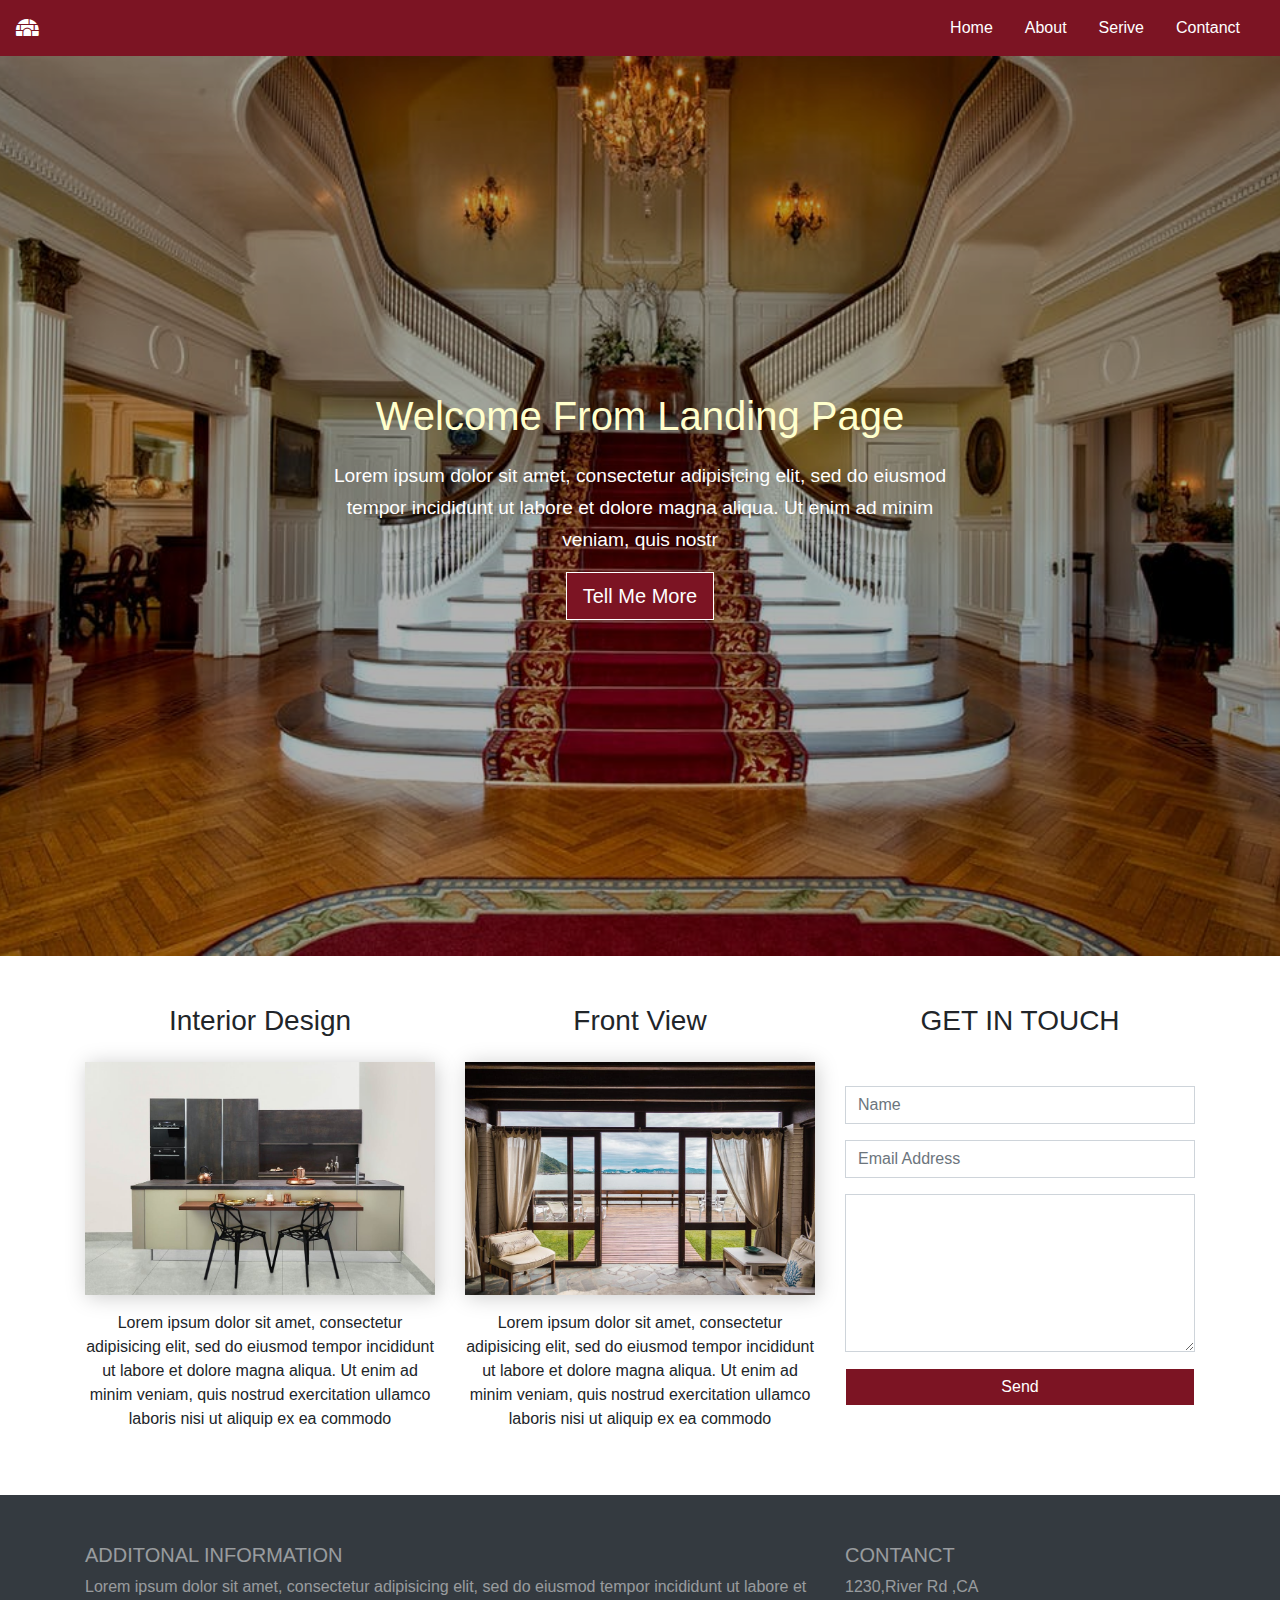
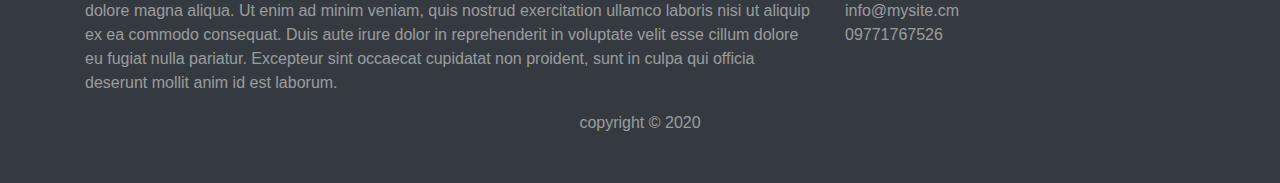
<file: index.html>
<!DOCTYPE html>
<html lang="en">
<head>
	<meta charset="UTF-8">	
	<meta name="viewport" content="width=device-width,initial-scale=1">
	<title>Home Page</title>
	<link rel="stylesheet" href="library/bootstrap/bootstrap.min.css">
	<link rel="stylesheet" href="library/fontawesome/fontawesome-all.min.css">
	<link rel="stylesheet" href="css/style.css">
	<link rel="shortcut icon" type="text/css" href="Images/logo.png">
</head>
<body>	
		<!-- nav section start -->
		<nav class="navbar navbar-expand-lg nav-bar px-3">
			<a href="#" class="navbar-brand">
				<i class="fas fa-igloo">
				</i>
			</a>
			<button class="navbar-toggler  navbar-dark" type="button" data-toggle="collapse" data-target="#navbarSupportedContent" aria-controls="navbarSupportedContent" aria-expanded="false" aria-label="Toggle navigation">
			  <span class="navbar-toggler-icon"></span>
			</button>
			<div class="collapse navbar-collapse" id="navbarSupportedContent">
				<ul class="navbar-nav">
					<li class="nav-item" >
						<a href="#" class="nav-link">Home</a>
					</li>
					<li class="nav-item ">
						<a href="#" class="nav-link">About</a>
					</li>
					<li class="nav-item ">
						<a href="#" class="nav-link">Serive</a>
					</li>
					<li class="nav-item ">
						<a href="#" class="nav-link">Contanct</a>
					</li>
				</ul>
			</div>
		  </nav>
		<!-- nav section end -->
		<!-- header start -->
		<header class="header">	
			<div class="overlay">			
			</div>
			<div class="description">
				<h1>Welcome From Landing Page</h1>
				<p>Lorem ipsum dolor sit amet, consectetur adipisicing elit, sed do eiusmod
				tempor incididunt ut labore et dolore magna aliqua. Ut enim ad minim veniam,
				quis nostr</p>
				<button class="btn btn-outline-secondary btn-lg">Tell Me More</button>
			</div>
		</header>
		<!-- header end -->
		<!-- feature section start -->
		<div class="features container my-5">
			<div class="row">
				<div class="col-md-4 text-center">
					<h3 class="features title">Interior Design</h3>
					 	<img src="Images/feature-img-1.jpeg" class="img-fluid my-3">
							<p>
								Lorem ipsum dolor sit amet, consectetur adipisicing elit, sed do eiusmod
								tempor incididunt ut labore et dolore magna aliqua. Ut enim ad minim veniam,
								quis nostrud exercitation ullamco laboris nisi ut aliquip ex ea commodo
								
							</p>
				</div>
				<div class="col-md-4 text-center">
					<h3 class="features title">Front View</h3>
					 	<img src="Images/feature-img-2.jpeg" class="img-fluid my-3">
							<p>
								Lorem ipsum dolor sit amet, consectetur adipisicing elit, sed do eiusmod
								tempor incididunt ut labore et dolore magna aliqua. Ut enim ad minim veniam,
								quis nostrud exercitation ullamco laboris nisi ut aliquip ex ea commodo
								
							</p>
				</div>
				<div class="col-md-4">
					<h3 class="text-uppercase features-title text-center mb-5">get in touch</h3>
					 	<div class="form-group">
					 		<input type="text" class="form-control" placeholder="Name">
					 	</div>
					 	<div class="form-group">
					 		<input type="text" class="form-control" placeholder="Email Address">
					 	</div>
					 	<div class="form-group">
					 		<textarea rows="6" class="form-control"></textarea>
					 	</div>
					 	<input type="submit" class="btn btn-outline-secondary btn-block" value="Send">
				</div>
			</div>			
		</div>
		<!-- feature section end -->
		<!-- footer section start -->
		<footer class="bg-dark">
			<div class="container">
				<div class="row">
					<div class="col-md-8 text-white-50 mt-5">
						<h5 class="text-uppercase">additonal information</h5>
							<p>
						Lorem ipsum dolor sit amet, consectetur adipisicing elit, sed do eiusmod
						tempor incididunt ut labore et dolore magna aliqua. Ut enim ad minim veniam,
						quis nostrud exercitation ullamco laboris nisi ut aliquip ex ea commodo
						consequat. Duis aute irure dolor in reprehenderit in voluptate velit esse
						cillum dolore eu fugiat nulla pariatur. Excepteur sint occaecat cupidatat non
						proident, sunt in culpa qui officia deserunt mollit anim id est laborum.
							</p>
					</div>
					<div class="col-md-4 text-white-50 mt-5">
						<h5 class="text-uppercase ">contanct</h5>
						<p>
							1230,River Rd ,CA<br>
							info@mysite.cm<br>
							09771767526
						</p>
					</div>
			</div>
			<div class="copyright text-center text-white-50 pb-5">copyright &copy; 2020</div>
		</footer>
		<!-- footer section end -->
	<script src="library/bootstrap/jquery-3.4.1.slim.min.js"></script>
	<script src="library/bootstrap/popper.min.js"></script>
	<script src="library/bootstrap/bootstrap.min.js"></script>
	<script src="js/script.js"></script>
</body>
</html>



<!-- <nav class="nav-bar navbar-expand-lg">
	<div class="d-flex justify-content-between container p-1">
		
		<button class="navbar-toggler navbar-dark" data-target = "#main-navigation" data-toggle="collapse">
			<span class="navbar-toggler-icon"></span>
		</button>
		<div class="collapse navbar-collapse" id="main-navigation">
			<ul class="navbar-nav">
				<li class="nav-item" >
					<a href="#" class="nav-link">Home</a>
				</li>
				<li class="nav-item ">
					<a href="#" class="nav-link">About</a>
				</li>
				<li class="nav-item ">
					<a href="#" class="nav-link">Contanct</a>
				</li>
				<li class="nav-item ">
					<a href="#" class="nav-link">Contanct</a>
				</li>
				<li class="nav-item ">
					<a href="#" class="nav-link">Contanct</a>
				</li>
				<li class="nav-item ">
					<a href="#" class="nav-link">Contanct</a>
				</li>
			</ul>
		</div>
	</div>
</nav> -->
</file>
<file: css/style.css>
body{
	margin:0;
	padding:0;
	background: #fff;
}

/*nav section*/
.nav-bar{
	background: #7c1423;
}
.navbar-brand,.nav-link{
	color: #fff;
	margin-right: 1em !important;

}
.navbar-brand:hover,.nav-link:hover{
	color:white;
}
.navbar-collapse{
	justify-content: flex-end;
}
/*header*/
.header{
	background-image: url("../Images/header-img.jpeg");
	background-size: cover;
	background-position: center;
	position: relative;
}
.overlay{
	min-width:100%;
	min-height:100%;
	background: #000;
	opacity: .3;
	position: absolute;
	left: 0;
	top: 0;

}
.description{
	color:white;
	position: absolute;
	top:50%;
	left:50%;
	transform: translate(-50%,-50%);
	text-align: center;
}
.description h1{
 	color:#ffc;
}
.description p{
	color:#fff;
	font-size:1.2rem;
	line-height: 2rem;
	margin-top:20px; 
}
.description button{
	border:1px solid white;
	background: #7c1423;
	color:#fff;
	border-radius:0;
}
.description button:hover{
	border:1px solid #7c1423;
	background: #fff;
	color: #7c1423;
}
.features img{
	box-shadow: 2px 2px 20px #ccc;
}
.features .form-control,
.features .input{
	border-radius: 0;
}
.features input[type=submit]{
	border:1px solid white;
	background: #7c1423;
	color:#fff;
	border-radius:0;
}
.features input[type=submit]:hover{
	border:1px solid #7c1423;
	background: #fff;
	color: #7c1423;
}
@media(max-width:576px){
	.description{
		transform: none;
		position: absolute;
		top:10%;
		left:0;
		padding-left: 15px;
		padding-right: 15px;

	}
	.description h1{
		font-size: 2em;
	}
}
</file>
